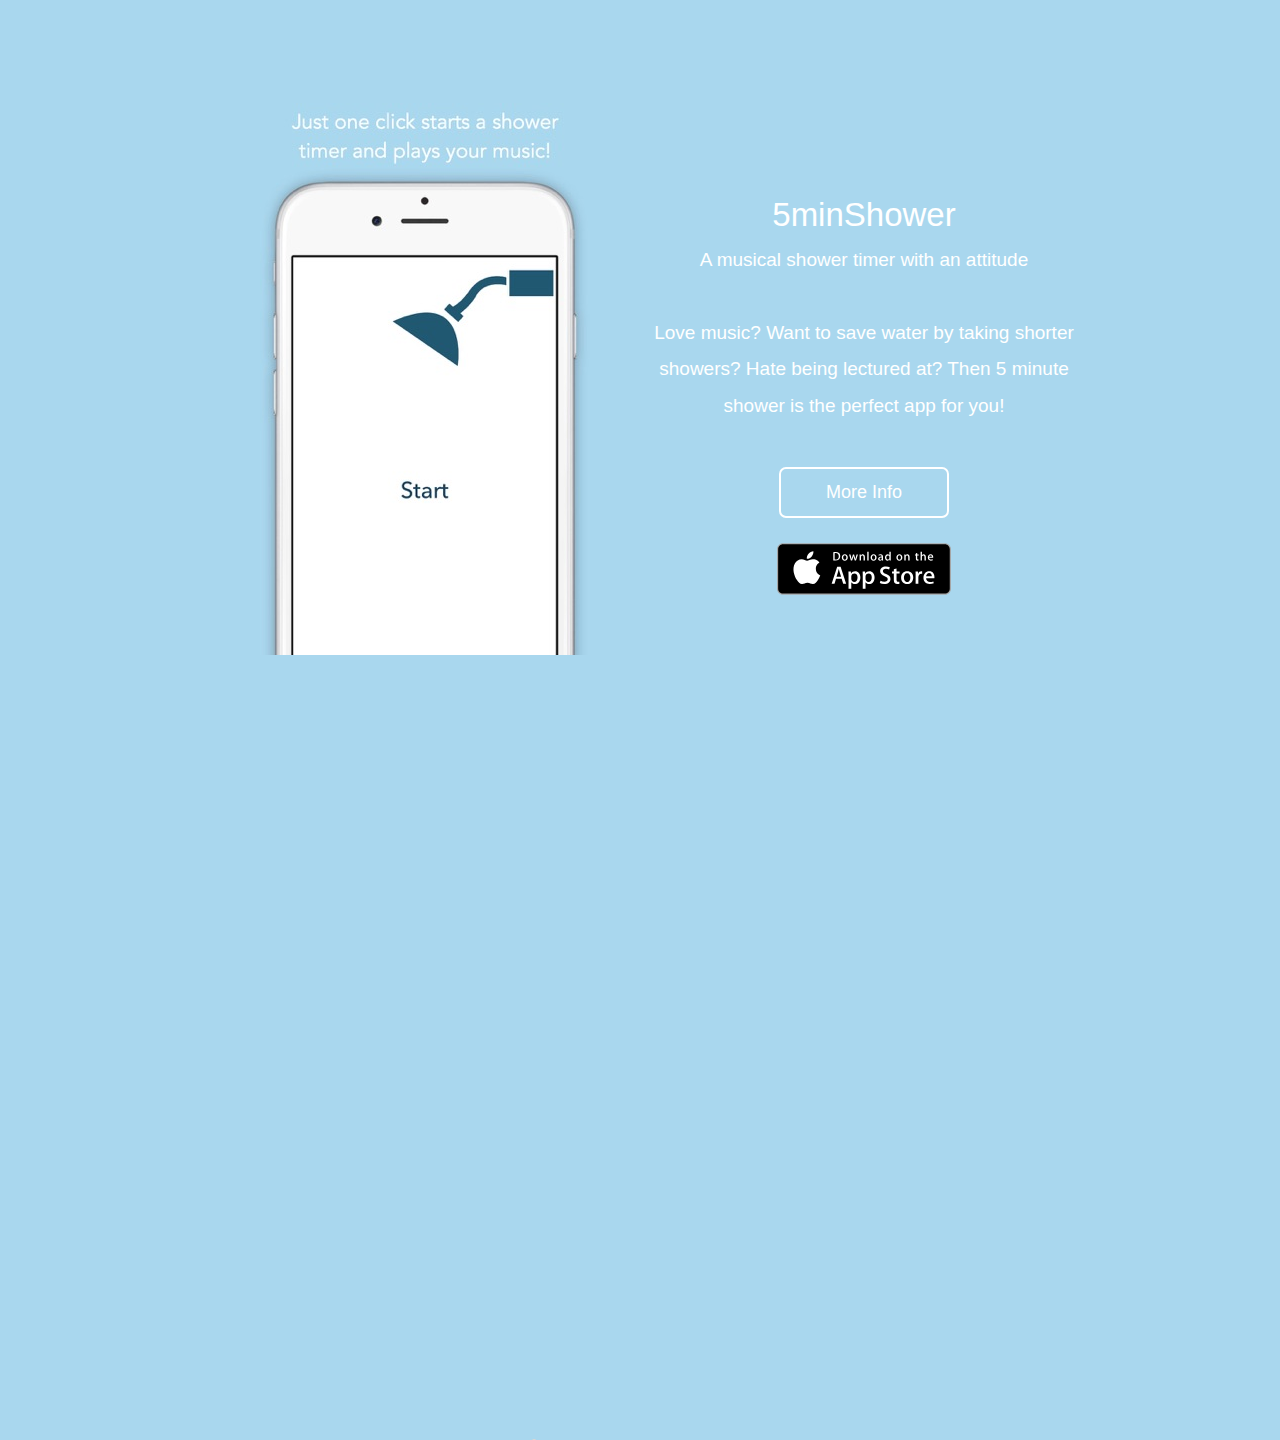
<file: index.html>
<!DOCTYPE html>
<html>
	<head>
		<meta charset="UTF-8">
		<link rel="shortcut icon" href="favicon.ico">
		<link rel="apple-touch-icon" sizes="144x144" href="apple-touch-icon-144x144.png">
		<link rel="apple-touch-icon" sizes="76x76" href="apple-touch-icon-76x76.png">
		<meta name="msapplication-square70x70logo" content="mstile-70x70.png">
		<link rel="shortcut icon" sizes="196x196" href="favicon-196x196.png">
		<meta name="msapplication-square150x150logo" content="mstile-150x150.png">
		<link rel="apple-touch-icon" sizes="72x72" href="apple-touch-icon-72x72.png">
		<link rel="apple-touch-icon" sizes="57x57" href="apple-touch-icon-57x57.png">
		<link rel="apple-touch-icon" sizes="60x60" href="apple-touch-icon-60x60.png">
		<link rel="apple-touch-icon" sizes="152x152" href="apple-touch-icon-152x152.png">
		<link rel="shortcut icon" sizes="96x96" href="favicon-96x96.png">
		<meta name="msapplication-square310x310logo" content="mstile-310x310.png">
		<meta name="msapplication-TileImage" content="mstile-144x144.png">
		<link rel="apple-touch-icon" sizes="114x114" href="apple-touch-icon-114x114.png">
		<link rel="apple-touch-icon" sizes="120x120" href="apple-touch-icon-120x120.png">
		<meta name="viewport" content="width=960">
		<title>Page 1</title>
		<link rel="stylesheet" type="text/css" href="css/site.20150922225130.css">
		<!--[if lte IE 7]>
		<link rel="stylesheet" type="text/css" href="css/site.20150922225130-lteIE7.css">
		<![endif]-->
	</head>
	<body id="body">
		<div class="section">
			<div class="cont">
				<div class="colwrapper">
					<div class="cont-2 gallery">
						<div class="slider">
							<div><img class="slide0" data-lazy="images/4.7-inch-iphone-6-screenshot-1-330.jpg"></div>
							<div><img class="slide1" data-lazy="images/4.7-inch-iphone-6-screenshot-2-330.jpg"></div>
							<div><img class="slide2" data-lazy="images/4.7-inch-iphone-6-screenshot-3-330.jpg"></div>
							<div><img class="slide3" data-lazy="images/4.7-inch-iphone-6-screenshot-4-330.jpg"></div>
						</div>
					</div>
				</div>
				<div class="colwrapper-2">
					<div class="cont-3">
						<div class="cont-4"><p class="para"><span class="font">5minShower</span></p><p class="para-2"><span class="font-2">A musical shower timer with an attitude</span></p><p class="para-3"><span class="font-3">&nbsp;</span></p><p class="para-4"><span class="font-4">Love music? Want to save water by taking shorter showers? Hate being lectured at? Then 5 minute shower is the perfect app for you!</span></p></div>
					</div>
					<div class="cont-5">
						<a class="button" href="page-2.html">More Info</a>
					</div>
					<div class="cont-6">
						<a target="_blank" href="https://itunes.apple.com/us/app/5minshower-musical-shower/id1039531381?ls=1&mt=8" class="anchor">
							<img src="images/download_on_the_app_store_badge_us-uk_135x40.svg" alt="" class="img">
						</a>
					</div>
				</div>
			</div>
			<div class="cont-7">
				<a class="anchor-2" href="http://sparkle.cx">
					<img src="images/madewithsparkle-4.png" alt="" class="img-2">
				</a>
			</div>
		</div>
		<script type="text/javascript" src="js/jquery.js"></script>
		<script type="text/javascript" src="js/slick.js"></script>
		<script type="text/javascript" src="js/index.js"></script>
		<script type="text/javascript">
			var androidBrowserVersion = RegExp(/Mozilla\/5\.0 \(Linux; .; Android ([\d.]+)/).exec(navigator.userAgent);
if(androidBrowserVersion && parseFloat(androidBrowserVersion[1]) < 5) { document.getElementsByTagName('body')[0].className+=' whitespacefix'; }
		</script>
	</body>
</html>
</file>
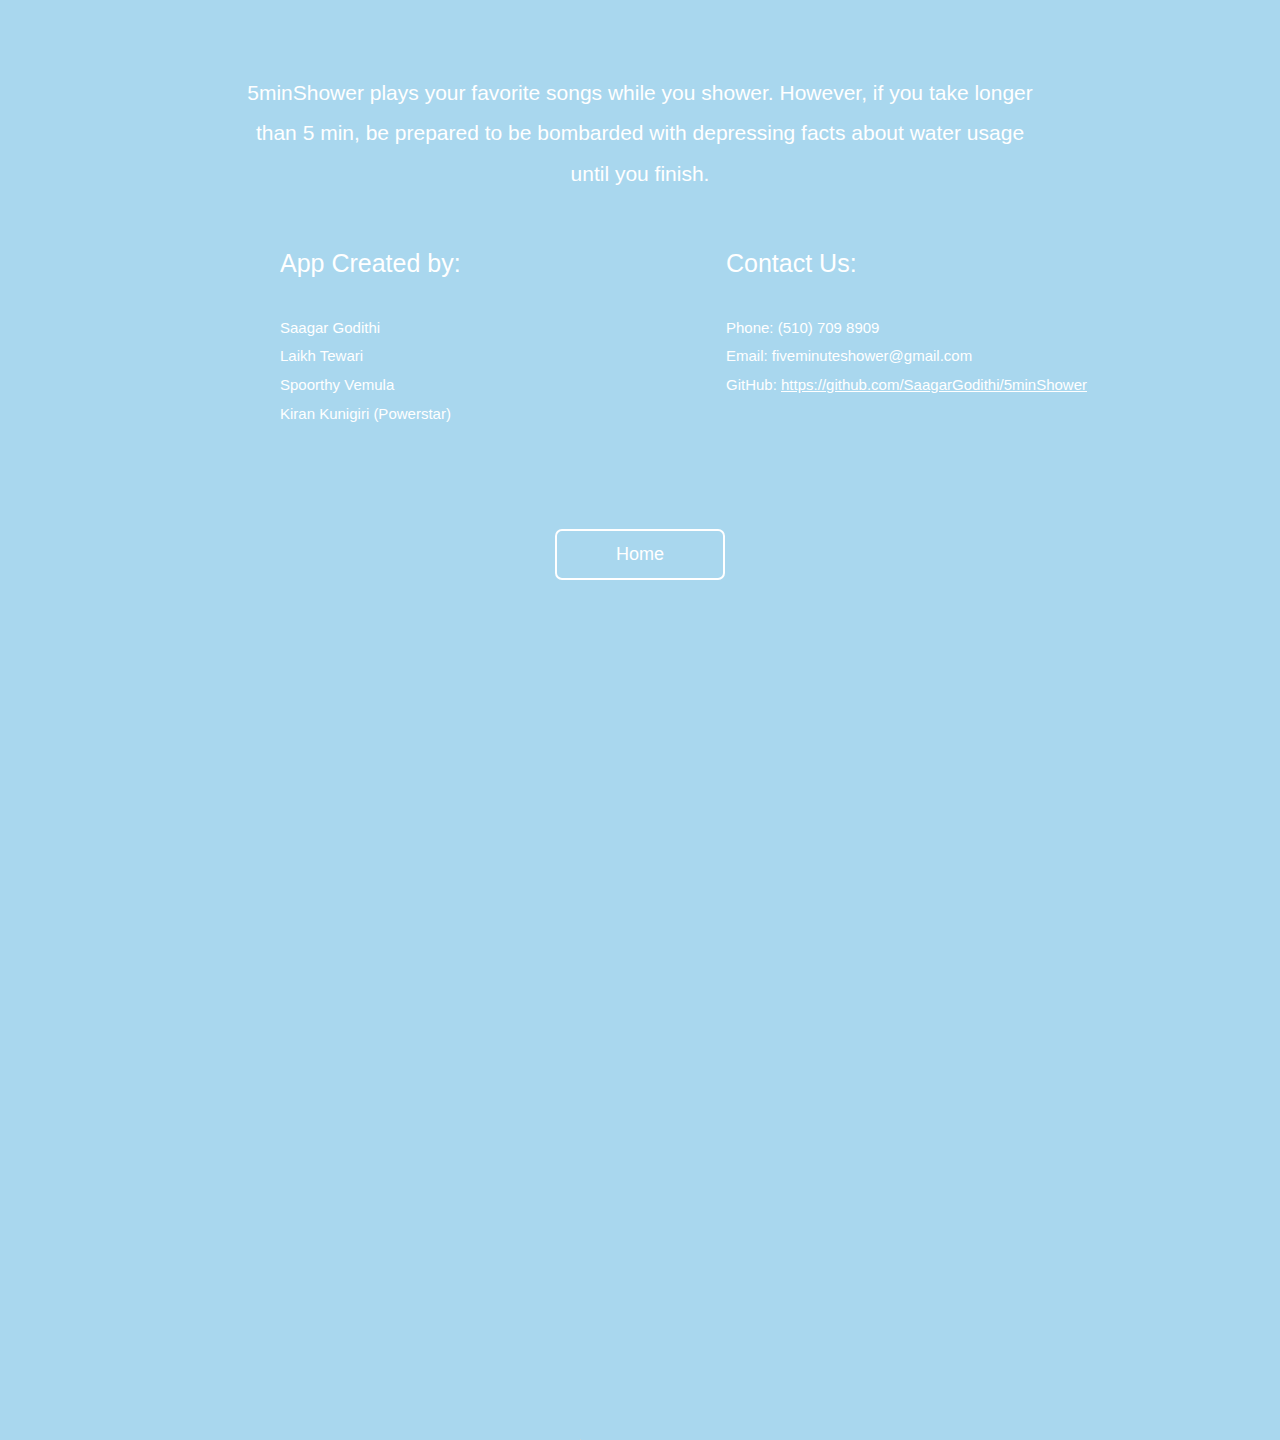
<file: page-2.html>
<!DOCTYPE html>
<html>
	<head>
		<meta charset="UTF-8">
		<link rel="shortcut icon" href="favicon.ico">
		<link rel="apple-touch-icon" sizes="144x144" href="apple-touch-icon-144x144.png">
		<link rel="apple-touch-icon" sizes="76x76" href="apple-touch-icon-76x76.png">
		<meta name="msapplication-square70x70logo" content="mstile-70x70.png">
		<link rel="shortcut icon" sizes="196x196" href="favicon-196x196.png">
		<meta name="msapplication-square150x150logo" content="mstile-150x150.png">
		<link rel="apple-touch-icon" sizes="72x72" href="apple-touch-icon-72x72.png">
		<link rel="apple-touch-icon" sizes="57x57" href="apple-touch-icon-57x57.png">
		<link rel="apple-touch-icon" sizes="60x60" href="apple-touch-icon-60x60.png">
		<link rel="apple-touch-icon" sizes="152x152" href="apple-touch-icon-152x152.png">
		<link rel="shortcut icon" sizes="96x96" href="favicon-96x96.png">
		<meta name="msapplication-square310x310logo" content="mstile-310x310.png">
		<meta name="msapplication-TileImage" content="mstile-144x144.png">
		<link rel="apple-touch-icon" sizes="114x114" href="apple-touch-icon-114x114.png">
		<link rel="apple-touch-icon" sizes="120x120" href="apple-touch-icon-120x120.png">
		<meta name="viewport" content="width=960">
		<title>Page 2</title>
		<link rel="stylesheet" type="text/css" href="css/site.20150922225130.css">
		<!--[if lte IE 7]>
		<link rel="stylesheet" type="text/css" href="css/site.20150922225130-lteIE7.css">
		<![endif]-->
	</head>
	<body id="body-2">
		<div class="section-2">
			<div class="cont-8">
				<div class="cont-9"><p class="para-5"><span class="font-5">5minShower plays your favorite songs while you shower. However, if you take longer than 5 min, be prepared to be bombarded with depressing facts about water usage until you finish.</span></p></div>
			</div>
			<div class="cont-10">
				<div class="colwrapper-3">
					<div class="cont-11">
						<div class="cont-12"><p class="para-6"><span class="font-6">App Created by:</span></p><p class="para-7"><span class="font-7">&nbsp;</span></p><p class="para-8"><span class="font-8">Saagar Godithi</span></p><p class="para-9"><span class="font-9">Laikh Tewari</span></p><p class="para-10"><span class="font-10">Spoorthy Vemula</span></p><p class="para-11"><span class="font-11">Kiran Kunigiri (Powerstar)</span></p></div>
					</div>
				</div>
				<div class="colwrapper-4">
					<div class="cont-13">
						<div class="cont-14"><p class="para-12"><span class="font-12">Contact Us:</span></p><p class="para-13"><span class="font-13">&nbsp;</span></p><p class="para-14"><span class="font-14">Phone: (510) 709 8909</span></p><p class="para-15"><span class="font-15">Email: fiveminuteshower@gmail.com</span></p><p class="para-16"><span class="font-16">GitHub: </span><span class="font-17"><a href="https://github.com/SaagarGodithi/5minShower">https://github.com/SaagarGodithi/5minShower</a></span></p></div>
					</div>
				</div>
			</div>
			<div class="cont-15">
				<a class="button-2" href="index.html">Home</a>
			</div>
			<div class="cont-16">
				<a class="anchor-3" href="http://sparkle.cx">
					<img src="images/madewithsparkle-1.png" alt="" class="img-3">
				</a>
			</div>
		</div>
		<script type="text/javascript" src="js/jquery.js"></script>
		<script type="text/javascript" src="js/page-2.js"></script>
		<script type="text/javascript">
			var androidBrowserVersion = RegExp(/Mozilla\/5\.0 \(Linux; .; Android ([\d.]+)/).exec(navigator.userAgent);
if(androidBrowserVersion && parseFloat(androidBrowserVersion[1]) < 5) { document.getElementsByTagName('body')[0].className+=' whitespacefix'; }
		</script>
	</body>
</html>
</file>
<file: css/site.20150922225130-lteIE7.css>
.cont {
	*display: inline;
	zoom: 1;
}
.colwrapper {
	*display: inline;
	zoom: 1;
}
.cont-2 {
	*display: inline;
	zoom: 1;
}
.colwrapper-2 {
	*display: inline;
	zoom: 1;
}
.cont-3 {
	*display: inline;
	zoom: 1;
}
.cont-5 {
	*display: inline;
	zoom: 1;
}
.cont-6 {
	*display: inline;
	zoom: 1;
}
.cont-7 {
	*display: inline;
	zoom: 1;
}
.cont-8 {
	*display: inline;
	zoom: 1;
}
.cont-10 {
	*display: inline;
	zoom: 1;
}
.colwrapper-3 {
	*display: inline;
	zoom: 1;
}
.cont-11 {
	*display: inline;
	zoom: 1;
}
.colwrapper-4 {
	*display: inline;
	zoom: 1;
}
.cont-13 {
	*display: inline;
	zoom: 1;
}
.cont-15 {
	*display: inline;
	zoom: 1;
}
.cont-16 {
	*display: inline;
	zoom: 1;
}
</file>
<file: css/site.20150922225130.css>
/*! normalize.css v3.0.0 | MIT License | git.io/normalize */html{font-family:sans-serif;-ms-text-size-adjust:100%;-webkit-text-size-adjust:100%}body{margin:0}article,aside,details,figcaption,figure,footer,header,hgroup,main,nav,section,summary{display:block}audio,canvas,progress,video{display:inline-block;vertical-align:baseline}audio:not([controls]){display:none;height:0}[hidden],template{display:none}a{background:0 0}a:active,a:hover{outline:0}abbr[title]{border-bottom:1px dotted}b,strong{font-weight:700}dfn{font-style:italic}h1{font-size:2em;margin:.67em 0}mark{background:#ff0;color:#000}small{font-size:80%}sub,sup{font-size:75%;line-height:0;position:relative;vertical-align:baseline}sup{top:-.5em}sub{bottom:-.25em}img{border:0}svg:not(:root){overflow:hidden}figure{margin:1em 40px}hr{-moz-box-sizing:content-box;box-sizing:content-box;height:0}pre{overflow:auto}code,kbd,pre,samp{font-family:monospace,monospace;font-size:1em}button,input,optgroup,select,textarea{color:inherit;font:inherit;margin:0}button{overflow:visible}button,select{text-transform:none}button,html input[type=button],input[type=reset],input[type=submit]{-webkit-appearance:button;cursor:pointer}button[disabled],html input[disabled]{cursor:default}button::-moz-focus-inner,input::-moz-focus-inner{border:0;padding:0}input{line-height:normal}input[type=checkbox],input[type=radio]{box-sizing:border-box;padding:0}input[type=number]::-webkit-inner-spin-button,input[type=number]::-webkit-outer-spin-button{height:auto}input[type=search]{-webkit-appearance:textfield;-moz-box-sizing:content-box;-webkit-box-sizing:content-box;box-sizing:content-box}input[type=search]::-webkit-search-cancel-button,input[type=search]::-webkit-search-decoration{-webkit-appearance:none}fieldset{border:1px solid silver;margin:0 2px;padding:.35em .625em .75em}legend{border:0;padding:0}textarea{overflow:auto}optgroup{font-weight:700}table{border-collapse:collapse;border-spacing:0}td,th{padding:0}
.slick-slider { position: relative; display: block; box-sizing: border-box; -moz-box-sizing: border-box; -webkit-touch-callout: none; -webkit-user-select: none; -khtml-user-select: none; -moz-user-select: none; -ms-touch-action: pan-y; touch-action: pan-y; -ms-touch-action: none; -webkit-tap-highlight-color: transparent; }
.slick-list { position: relative; overflow: hidden; display: block; margin: 0; padding: 0; }
.slick-list:focus { outline: none; }
.slick-loading .slick-list { background: white url("ajax-loader.gif") center center no-repeat; }
.slick-list.dragging { cursor: pointer; cursor: hand; }
.slick-slider .slick-list, .slick-track, .slick-slide, .slick-slide img { -webkit-transform: translate3d(0, 0, 0); -moz-transform: translate3d(0, 0, 0); -ms-transform: translate3d(0, 0, 0); -o-transform: translate3d(0, 0, 0); transform: translate3d(0, 0, 0); }
.slick-track { position: relative; left: 0; top: 0; display: block; zoom: 1; }
.slick-track:before, .slick-track:after { content: ""; display: table; }
.slick-track:after { clear: both; }
.slick-loading .slick-track { visibility: hidden; }
.slick-slide { float: left; height: 100%; min-height: 1px; display: none; }
.slick-slide img { display: block; }
.slick-slide.slick-loading img { display: none; }
.slick-slide.dragging img { pointer-events: none; }
.slick-initialized .slick-slide { display: block; }
.slick-loading .slick-slide { visibility: hidden; }
.slick-vertical .slick-slide { display: block; height: auto; border: 1px solid transparent; }
@font-face { font-family: "slick"; src: url("slick.eot"); src: url("slick.eot?#iefix") format("embedded-opentype"), url("slick.woff") format("woff"), url("slick.ttf") format("truetype"), url("slick.svg#slick") format("svg"); font-weight: normal; font-style: normal; }
.slick-prev:before { content: "\2190"; }
.slick-next:before { content: "\2192"; }
.slick-prev, .slick-next { position: absolute; display: block; line-height: 0; font-size: 0; cursor: pointer; background: transparent; color: transparent; top: 50%; padding: 0; border: none; outline: none; }
.slick-prev:hover, .slick-prev:focus, .slick-next:hover, .slick-next:focus { outline: none; background: transparent; color: transparent; }
.slick-prev:hover:before, .slick-prev:focus:before, .slick-next:hover:before, .slick-next:focus:before { opacity: 1; }
.slick-prev.slick-disabled:before, .slick-next.slick-disabled:before { opacity: 0.25; }
.slick-prev:before, .slick-next:before { font-family: "slick"; line-height: 1; -webkit-font-smoothing: antialiased; -moz-osx-font-smoothing: grayscale; }
.slick-dots { position: absolute; list-style: none; display: block; text-align: center; padding: 0; width: 100%; }
.slick-dots li { position: relative; display: inline-block; padding: 0; cursor: pointer; }
.slick-dots li button:hover, .slick-dots li button:focus { outline: none; }
.slick-dots li button:hover:before, .slick-dots li button:focus:before { opacity: 1; }
.slick-dots li button { border: 0; background: transparent; display: block; outline: none; line-height: 0; font-size: 0; color: transparent; padding: 5px; cursor: pointer; }
.slick-dots li button:before { position: absolute; top: 0; left: 0; content: "\2022"; font-family: "slick"; text-align: center; color: black; opacity: 0.25; -webkit-font-smoothing: antialiased; -moz-osx-font-smoothing: grayscale; }
[dir="rtl"] .slick-slide {float: right;}
[dir="rtl"] .slick-next:before {content: "\2190";}
[dir="rtl"] .slick-prev:before {content: "\2192";}

body {
	font-size: 0px;
}
div {
	font-size: 0px;
}
p {
	margin: 0em;
	word-spacing: normal;
}
h1 {
	margin: 0em;
	word-spacing: normal;
}
h2 {
	margin: 0em;
	word-spacing: normal;
}
h3 {
	margin: 0em;
	word-spacing: normal;
}
h4 {
	margin: 0em;
	word-spacing: normal;
}
h5 {
	margin: 0em;
	word-spacing: normal;
}
h6 {
	margin: 0em;
	word-spacing: normal;
}
form {
	display: inline-block;
}
input {
	box-sizing: border-box;
}
textarea {
	box-sizing: border-box;
}
a {
	text-decoration: inherit;
	color: inherit;
}
.whitespacefix {
	word-spacing: -1px;
}
#body {
	background-color: rgb(169,215,238);
}
.section {
	position: relative;
	margin-top: 103px;
	min-width: 960px;
	width: 960px;
	margin-left: auto;
	margin-right: auto;
	display: block;
}
.cont {
	display: inline-block;
	vertical-align: top;
	min-width: 838px;
	width: 838px;
	min-height: 552px;
	position: relative;
	margin-left: 100px;
	margin-top: 0px;
}
.colwrapper {
	display: inline-block;
	vertical-align: top;
	min-width: 330px;
	width: 330px;
	min-height: 552px;
	position: relative;
	margin-left: 0px;
	margin-top: 0px;
	line-height: 0;
}
.cont-2 {
	display: inline-block;
	vertical-align: top;
	min-width: 330px;
	width: 330px;
	min-height: 552px;
	position: relative;
	margin-left: 0px;
	margin-top: 0px;
}
.gallery .slider {
	height: 552px;
}
.gallery .slick-prev, .gallery .slick-next { height: 20px; width: 20px; margin-top: -10px; }
.gallery .slick-prev:before, .gallery .slick-next:before { font-size: 20px; color: rgb(255,255,255); opacity: 0.75; }
.gallery .slick-prev { left: -25px; }
.gallery .slick-next { right: -25px; }
.gallery .slider-for { margin-bottom: 0px; }
.gallery .slider-nav { margin-bottom: 0px; }
.gallery .slider-nav img { border: solid 0px transparent; }
.gallery .slider-nav .slick-center img { border-color: transparent; }
.gallery .slick-dots { bottom: 0px; }
.gallery .slick-dots li { height: 20px; width: 20px; margin: 0 5px; }
.gallery .slick-dots li button { height: 20px; width: 20px; }
.gallery .slick-dots li button:before { width: 20px; height: 20px; font-size: 6px; line-height: 20px; }
.gallery .slick-dots li.slick-active button:before { color: rgb(255,255,255); opacity: 0.75; }
[dir="rtl"] .gallery .slick-next {right: auto;left: -25px;}
[dir="rtl"] .gallery .slick-prev {right: -25px;left: auto;}
.slider img { width: 100%; }
.colwrapper-2 {
	display: inline-block;
	vertical-align: top;
	min-width: 468px;
	width: 468px;
	min-height: 421px;
	position: relative;
	margin-left: 40px;
	margin-top: 71px;
	line-height: 0;
}
.cont-3 {
	display: inline-block;
	vertical-align: top;
	min-width: 468px;
	width: 468px;
	min-height: 266px;
	position: relative;
	margin-left: 0px;
	margin-top: 0px;
	overflow: visible;
}
.para {
	text-indent: 0;
	padding-top: 7pt;
	margin-top: 0pt;
	margin-bottom: -7pt;
	text-align: center;
}
.font {
	font-family: "Avenir Next", sans-serif;
	font-size: 24.75pt;
	font-weight: 500;
	font-style: normal;
	text-decoration: none;
	color: rgb(255,255,255);
	line-height: 47.33pt;
	letter-spacing: normal;
}
.para-2 {
	text-indent: 0;
	padding-top: 4pt;
	margin-top: 0pt;
	margin-bottom: -4pt;
	text-align: center;
}
.font-2 {
	font-family: "Avenir Next", sans-serif;
	font-size: 14.25pt;
	font-weight: 200;
	font-style: normal;
	text-decoration: none;
	color: rgb(255,255,255);
	line-height: 27.25pt;
	letter-spacing: normal;
}
.para-3 {
	text-indent: 0;
	padding-top: 4pt;
	margin-top: 0pt;
	margin-bottom: -4pt;
	text-align: center;
}
.font-3 {
	font-family: Avenir, sans-serif;
	font-size: 14.25pt;
	font-weight: 400;
	font-style: normal;
	text-decoration: none;
	color: rgb(255,255,255);
	line-height: 27.25pt;
	letter-spacing: normal;
}
.para-4 {
	text-indent: 0;
	padding-top: 4pt;
	margin-top: 0pt;
	margin-bottom: -4pt;
	text-align: center;
}
.font-4 {
	font-family: Avenir, sans-serif;
	font-size: 14.25pt;
	font-weight: 400;
	font-style: normal;
	text-decoration: none;
	color: rgb(255,255,255);
	line-height: 27.25pt;
	letter-spacing: normal;
}
.cont-4 {
	overflow: hidden;
}
.cont-5 {
	display: inline-block;
	vertical-align: top;
	min-width: 170px;
	width: 170px;
	min-height: 51px;
	position: relative;
	z-index: 3;
	margin-left: 149px;
	margin-top: 27px;
}
.button {
	width: 166px;
	display: inline-block;
	overflow: hidden;
	border: 2px solid rgb(255,255,255);
	border-radius: 7px;
	background-color: transparent;
	font-family: Avenir, sans-serif;
	font-size: 13.50pt;
	font-weight: 200;
	font-style: normal;
	text-decoration: none;
	color: rgb(255,255,255);
	line-height: 18.44pt;
	letter-spacing: normal;
	text-indent: 0;
	text-align: center;
	padding-top: 11px;
	margin-top: 0;
	margin-bottom: 0;
	height: 36px;
}
.button:hover {
	background-color: rgb(255,255,255);
	border-color: rgb(255,255,255);
	color: rgb(25,100,134);
}
.button:active {
	background-color: rgb(169,215,238);
	border-color: rgb(255,255,255);
	color: rgb(255,255,255);
}
.cont-6 {
	display: inline-block;
	vertical-align: top;
	min-width: 174px;
	width: 174px;
	min-height: 52px;
	position: relative;
	z-index: 4;
	margin-left: 147px;
	margin-top: 25px;
	height: 52px;
}
.anchor {
	display: block;
	width: 174px;
}
.img {
	position: absolute;
	left: 0;
	width: 174px;
	height: 52px;
	top: 0;
}
.cont-7 {
	display: inline-block;
	vertical-align: top;
	min-width: 21px;
	width: 21px;
	min-height: 1px;
	position: relative;
	z-index: 5;
	margin-left: -574px;
	margin-top: 1336px;
	height: 1px;
}
.anchor-2 {
	display: block;
	width: 21px;
}
.img-2 {
	position: absolute;
	left: 8px;
	width: 4px;
	height: 1px;
	top: 0;
}
body {
	font-size: 0px;
}
div {
	font-size: 0px;
}
p {
	margin: 0em;
	word-spacing: normal;
}
h1 {
	margin: 0em;
	word-spacing: normal;
}
h2 {
	margin: 0em;
	word-spacing: normal;
}
h3 {
	margin: 0em;
	word-spacing: normal;
}
h4 {
	margin: 0em;
	word-spacing: normal;
}
h5 {
	margin: 0em;
	word-spacing: normal;
}
h6 {
	margin: 0em;
	word-spacing: normal;
}
form {
	display: inline-block;
}
input {
	box-sizing: border-box;
}
textarea {
	box-sizing: border-box;
}
a {
	text-decoration: inherit;
	color: inherit;
}
.whitespacefix {
	word-spacing: -1px;
}
#body-2 {
	background-color: rgb(169,215,238);
}
.section-2 {
	position: relative;
	margin-top: 68px;
	min-width: 960px;
	width: 960px;
	margin-left: auto;
	margin-right: auto;
	display: block;
}
.cont-8 {
	display: inline-block;
	vertical-align: top;
	min-width: 800px;
	width: 800px;
	min-height: 127px;
	position: relative;
	margin-left: 80px;
	margin-top: 0px;
	overflow: visible;
}
.para-5 {
	text-indent: 0;
	padding-top: 4pt;
	margin-top: 0pt;
	margin-bottom: -4pt;
	text-align: center;
}
.font-5 {
	font-family: Avenir, sans-serif;
	font-size: 15.75pt;
	font-weight: 400;
	font-style: normal;
	text-decoration: none;
	color: rgb(255,255,255);
	line-height: 30.12pt;
	letter-spacing: normal;
}
.cont-9 {
	overflow: hidden;
}
.cont-10 {
	display: inline-block;
	vertical-align: top;
	min-width: 840px;
	width: 840px;
	min-height: 215px;
	position: relative;
	margin-left: 120px;
	margin-top: 38px;
}
.colwrapper-3 {
	display: inline-block;
	vertical-align: top;
	min-width: 350px;
	width: 350px;
	min-height: 215px;
	position: relative;
	margin-left: 0px;
	margin-top: 0px;
	line-height: 0;
}
.cont-11 {
	display: inline-block;
	vertical-align: top;
	min-width: 350px;
	width: 350px;
	min-height: 215px;
	position: relative;
	margin-left: 0px;
	margin-top: 0px;
	overflow: visible;
}
.para-6 {
	text-indent: 0;
	padding-top: 5pt;
	margin-top: 0pt;
	margin-bottom: -5pt;
	text-align: left;
}
.font-6 {
	font-family: "Avenir Next", sans-serif;
	font-size: 18.75pt;
	font-weight: 400;
	font-style: normal;
	text-decoration: none;
	color: rgb(255,255,255);
	line-height: 35.86pt;
	letter-spacing: normal;
}
.para-7 {
	text-indent: 0;
	padding-top: 3pt;
	margin-top: 0pt;
	margin-bottom: -3pt;
	text-align: left;
}
.font-7 {
	font-family: "Avenir Next", sans-serif;
	font-size: 11.25pt;
	font-weight: 400;
	font-style: normal;
	text-decoration: none;
	color: rgb(255,255,255);
	line-height: 21.51pt;
	letter-spacing: normal;
}
.para-8 {
	text-indent: 0;
	padding-top: 3pt;
	margin-top: 0pt;
	margin-bottom: -3pt;
	text-align: left;
}
.font-8 {
	font-family: "Avenir Next", sans-serif;
	font-size: 11.25pt;
	font-weight: 400;
	font-style: normal;
	text-decoration: none;
	color: rgb(255,255,255);
	line-height: 21.51pt;
	letter-spacing: normal;
}
.para-9 {
	text-indent: 0;
	padding-top: 3pt;
	margin-top: 0pt;
	margin-bottom: -3pt;
	text-align: left;
}
.font-9 {
	font-family: "Avenir Next", sans-serif;
	font-size: 11.25pt;
	font-weight: 400;
	font-style: normal;
	text-decoration: none;
	color: rgb(255,255,255);
	line-height: 21.51pt;
	letter-spacing: normal;
}
.para-10 {
	text-indent: 0;
	padding-top: 3pt;
	margin-top: 0pt;
	margin-bottom: -3pt;
	text-align: left;
}
.font-10 {
	font-family: "Avenir Next", sans-serif;
	font-size: 11.25pt;
	font-weight: 400;
	font-style: normal;
	text-decoration: none;
	color: rgb(255,255,255);
	line-height: 21.51pt;
	letter-spacing: normal;
}
.para-11 {
	text-indent: 0;
	padding-top: 3pt;
	margin-top: 0pt;
	margin-bottom: -3pt;
	text-align: left;
}
.font-11 {
	font-family: "Avenir Next", sans-serif;
	font-size: 11.25pt;
	font-weight: 400;
	font-style: normal;
	text-decoration: none;
	color: rgb(255,255,255);
	line-height: 21.51pt;
	letter-spacing: normal;
}
.cont-12 {
	overflow: hidden;
}
.colwrapper-4 {
	display: inline-block;
	vertical-align: top;
	min-width: 394px;
	width: 394px;
	min-height: 215px;
	position: relative;
	margin-left: 96px;
	margin-top: 0px;
	line-height: 0;
}
.cont-13 {
	display: inline-block;
	vertical-align: top;
	min-width: 394px;
	width: 394px;
	min-height: 215px;
	position: relative;
	z-index: 2;
	margin-left: 0px;
	margin-top: 0px;
	overflow: visible;
}
.para-12 {
	text-indent: 0;
	padding-top: 5pt;
	margin-top: 0pt;
	margin-bottom: -5pt;
	text-align: left;
}
.font-12 {
	font-family: "Avenir Next", sans-serif;
	font-size: 18.75pt;
	font-weight: 400;
	font-style: normal;
	text-decoration: none;
	color: rgb(255,255,255);
	line-height: 35.86pt;
	letter-spacing: normal;
}
.para-13 {
	text-indent: 0;
	padding-top: 3pt;
	margin-top: 0pt;
	margin-bottom: -3pt;
	text-align: left;
}
.font-13 {
	font-family: "Avenir Next", sans-serif;
	font-size: 11.25pt;
	font-weight: 400;
	font-style: normal;
	text-decoration: none;
	color: rgb(255,255,255);
	line-height: 21.51pt;
	letter-spacing: normal;
}
.para-14 {
	text-indent: 0;
	padding-top: 3pt;
	margin-top: 0pt;
	margin-bottom: -3pt;
	text-align: left;
}
.font-14 {
	font-family: "Avenir Next", sans-serif;
	font-size: 11.25pt;
	font-weight: 400;
	font-style: normal;
	text-decoration: none;
	color: rgb(255,255,255);
	line-height: 21.51pt;
	letter-spacing: normal;
}
.para-15 {
	text-indent: 0;
	padding-top: 3pt;
	margin-top: 0pt;
	margin-bottom: -3pt;
	text-align: left;
}
.font-15 {
	font-family: "Avenir Next", sans-serif;
	font-size: 11.25pt;
	font-weight: 400;
	font-style: normal;
	text-decoration: none;
	color: rgb(255,255,255);
	line-height: 21.51pt;
	letter-spacing: normal;
}
.para-16 {
	text-indent: 0;
	padding-top: 3pt;
	margin-top: 0pt;
	margin-bottom: -3pt;
	text-align: left;
}
.font-16 {
	font-family: "Avenir Next", sans-serif;
	font-size: 11.25pt;
	font-weight: 400;
	font-style: normal;
	text-decoration: none;
	color: rgb(255,255,255);
	line-height: 21.51pt;
	letter-spacing: normal;
}
.font-17 {
	font-family: "Avenir Next", sans-serif;
	font-size: 11.25pt;
	font-weight: 400;
	font-style: normal;
	text-decoration: underline;
	color: rgb(255,255,255);
	line-height: 21.51pt;
	letter-spacing: normal;
}
.cont-14 {
	overflow: hidden;
}
.cont-15 {
	display: inline-block;
	vertical-align: top;
	min-width: 170px;
	width: 170px;
	min-height: 51px;
	position: relative;
	z-index: 4;
	margin-left: 395px;
	margin-top: 81px;
}
.button-2 {
	width: 166px;
	display: inline-block;
	overflow: hidden;
	border: 2px solid rgb(255,255,255);
	border-radius: 7px;
	background-color: transparent;
	font-family: Avenir, sans-serif;
	font-size: 13.50pt;
	font-weight: 200;
	font-style: normal;
	text-decoration: none;
	color: rgb(255,255,255);
	line-height: 18.44pt;
	letter-spacing: normal;
	text-indent: 0;
	text-align: center;
	padding-top: 11px;
	margin-top: 0;
	margin-bottom: 0;
	height: 36px;
}
.button-2:hover {
	background-color: rgb(255,255,255);
	border-color: rgb(255,255,255);
	color: rgb(25,100,134);
}
.button-2:active {
	background-color: rgb(169,215,238);
	border-color: rgb(255,255,255);
	color: rgb(255,255,255);
}
.cont-16 {
	display: inline-block;
	vertical-align: top;
	min-width: 1px;
	width: 1px;
	min-height: 1px;
	position: relative;
	z-index: 5;
	margin-left: -145px;
	margin-top: 991px;
	height: 1px;
}
.anchor-3 {
	display: block;
	width: 1px;
}
.img-3 {
	position: absolute;
	left: 0;
	width: 1px;
	height: 1px;
	top: 0;
}
</file>
